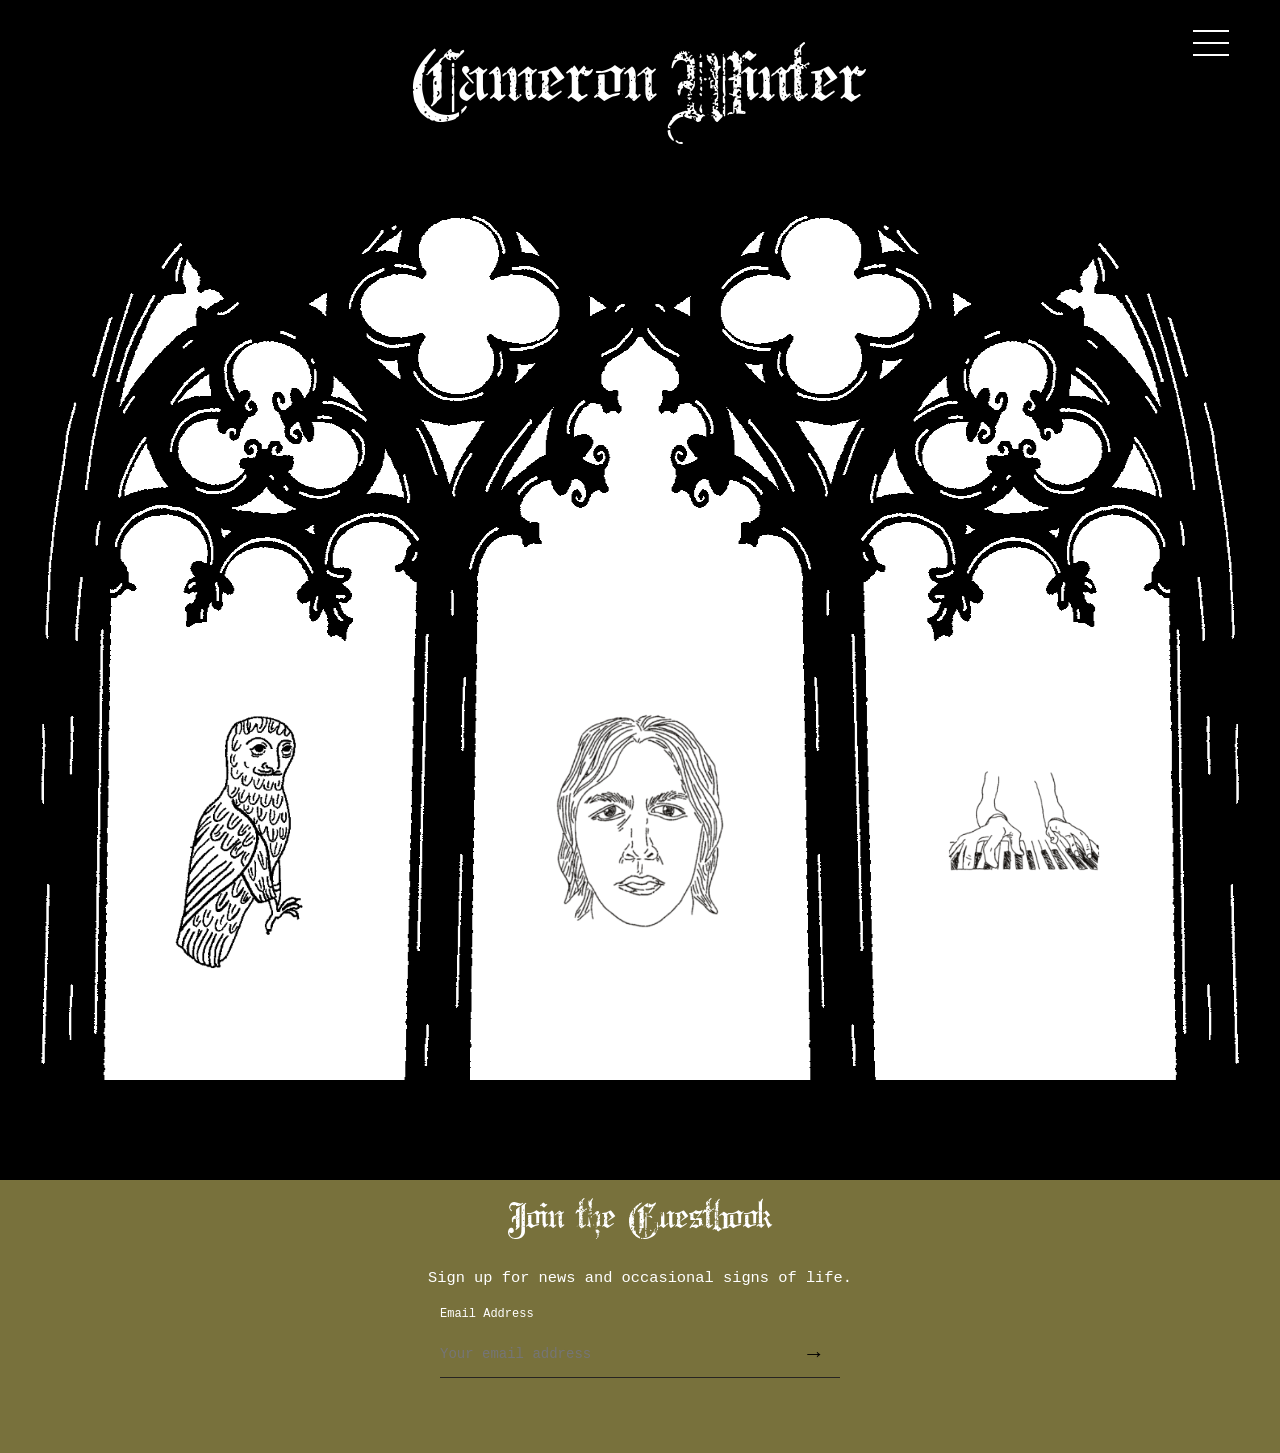
<file: index.html>
<!DOCTYPE html>
<html lang="en">

<head>
    <meta charset="UTF-8">
    <meta name="viewport" content="width=device-width, initial-scale=1.0">
    <title>Cameron Winter</title>
    <link rel="stylesheet" href="style.css">
      <link rel="stylesheet" href="menu.css">
</head>

<body>


<!-- UNIVERSAL NAVIGATION -->

<!-- Hidden checkbox controlling menu -->
<input type="checkbox"
       id="menu-toggle"
       class="menu-toggle"
       aria-label="Toggle navigation menu">


<!-- Hamburger icon -->
<label for="menu-toggle" class="hamburger">
    <span></span>
    <span></span>
    <span></span>
</label>


<!-- Dark overlay (click to close) -->
<label for="menu-toggle"
       class="menu-overlay"
       aria-label="Close navigation menu">
</label>


<!-- Slide-out navigation -->
<nav class="side-menu" aria-label="Main navigation">

    <!-- X to close menu -->
    <label for="menu-toggle"
           class="menu-close"
           aria-label="Close navigation menu">
        &times;
    </label>


    <!-- Menu links -->
    <div class="menu-links">

        <a href="dreams.html">dreams</a>

        <a href="https://cameronwinter.lnk.to/LiveatCarnegieHall"
           target="_blank"
           rel="noopener noreferrer">
            listen
        </a>

        <a href="in_the_world.html">in the world</a>

        <a href="theories.html">theories</a>

        <a href="portraits.html">portraits</a>

        <a href="index.html#signup">guestbook</a>

        <a href="store.html">store</a>

    </div>

</nav>


  <!-- Opening Gate Animation -->
    <div class="intro">
        <img src="assets/Gate_Animation.gif" alt="Opening gate animation">
    </div>

<!-- homepage -->
<main class="homepage">

    <!-- header -->
    <header class="home-header">

        <!-- CAMERON WINTER TITLE -->
        <h1 class="home-title">
            <span class="title-cameron">Cameron</span>
            <span class="title-winter">Winter</span>
        </h1>


    </header>

    <!-- DARK OVERLAY -->
<div class="menu-overlay"></div>


<!-- SLIDE-OUT NAVIGATION -->
<nav class="side-menu" id="side-menu" aria-label="Main navigation">

    <button class="menu-close"
            type="button"
            aria-label="Close menu">
        &times;
    </button>

    <div class="menu-links">

        <a href="dreams.html">Dreams</a>

        <a href="https://cameronwinter.lnk.to/LiveatCarnegieHall"
           target="_blank"
           rel="noopener noreferrer">Listen</a>

        <a href="in_the_world.html">In the World</a>

        <a href="theories.html">Theories</a>

        <a href="portraits.html">Portraits</a>

        <a href="index.html#signup">Guestbook</a>

        <a href="store.html">Store</a>

    </div>

</nav>


<!-- windows and illustrations -->
<section class="window-section">

    <div class="window-stage">

        <!-- gothic window PNG -->
        <img src="assets/WindowsUpdated.png"
             class="window-drawing"
             alt="Decorative gothic windows">

        <!-- clickable illustrations -->
        <div class="window-links">

            <!-- left window: owl -->
            <a href="dreams.html" class="window-link owl-link">
                <img src="assets/owl.png"
                     class="window-art"
                     alt="Owl illustration">

                <span class="hover-title">Dreams</span>
            </a>

            <!-- center window: portrait -->
            <a href="https://cameronwinter.lnk.to/LiveatCarnegieHall"
               target="_blank"
               rel="noopener noreferrer"
               class="window-link portrait-link">

                <img src="assets/portrait.png"
                     class="window-art"
                     alt="Cameron Winter portrait">

                <span class="hover-title">Listen</span>
            </a>

            <!-- right window: piano -->
            <a href="in_the_world.html"
               class="window-link piano-link">

                <img src="assets/piano.png"
                     class="window-art"
                     alt="Hands playing piano">

                <span class="hover-title">In the World</span>
            </a>

        </div>

    </div>

</section>


    <!-- scroll down for email -->
    <a href="#signup" class="scroll-text">
        Sign up below ↓
    </a>

</main>

  <!-- black stripe below windows -->
    <div 
    class="black-stripe">
    </div>


<!-- email sign up section -->
<footer id="signup" class="signup-section">

    <h2>Join the Guestbook</h2>

    <p>Sign up for news and occasional signs of life.</p>

    <!-- email form -- doesn't actually function-->
    <form class="email-form">

        <label for="email">Email Address</label>

        <div class="email-box">
            <input
                type="email"
                id="email"
                name="email"
                placeholder="Your email address"
                required>

            <button type="submit" aria-label="Submit email">
                →
            </button>
        </div>

    </form>

</footer>

</body>
</html>
</file>
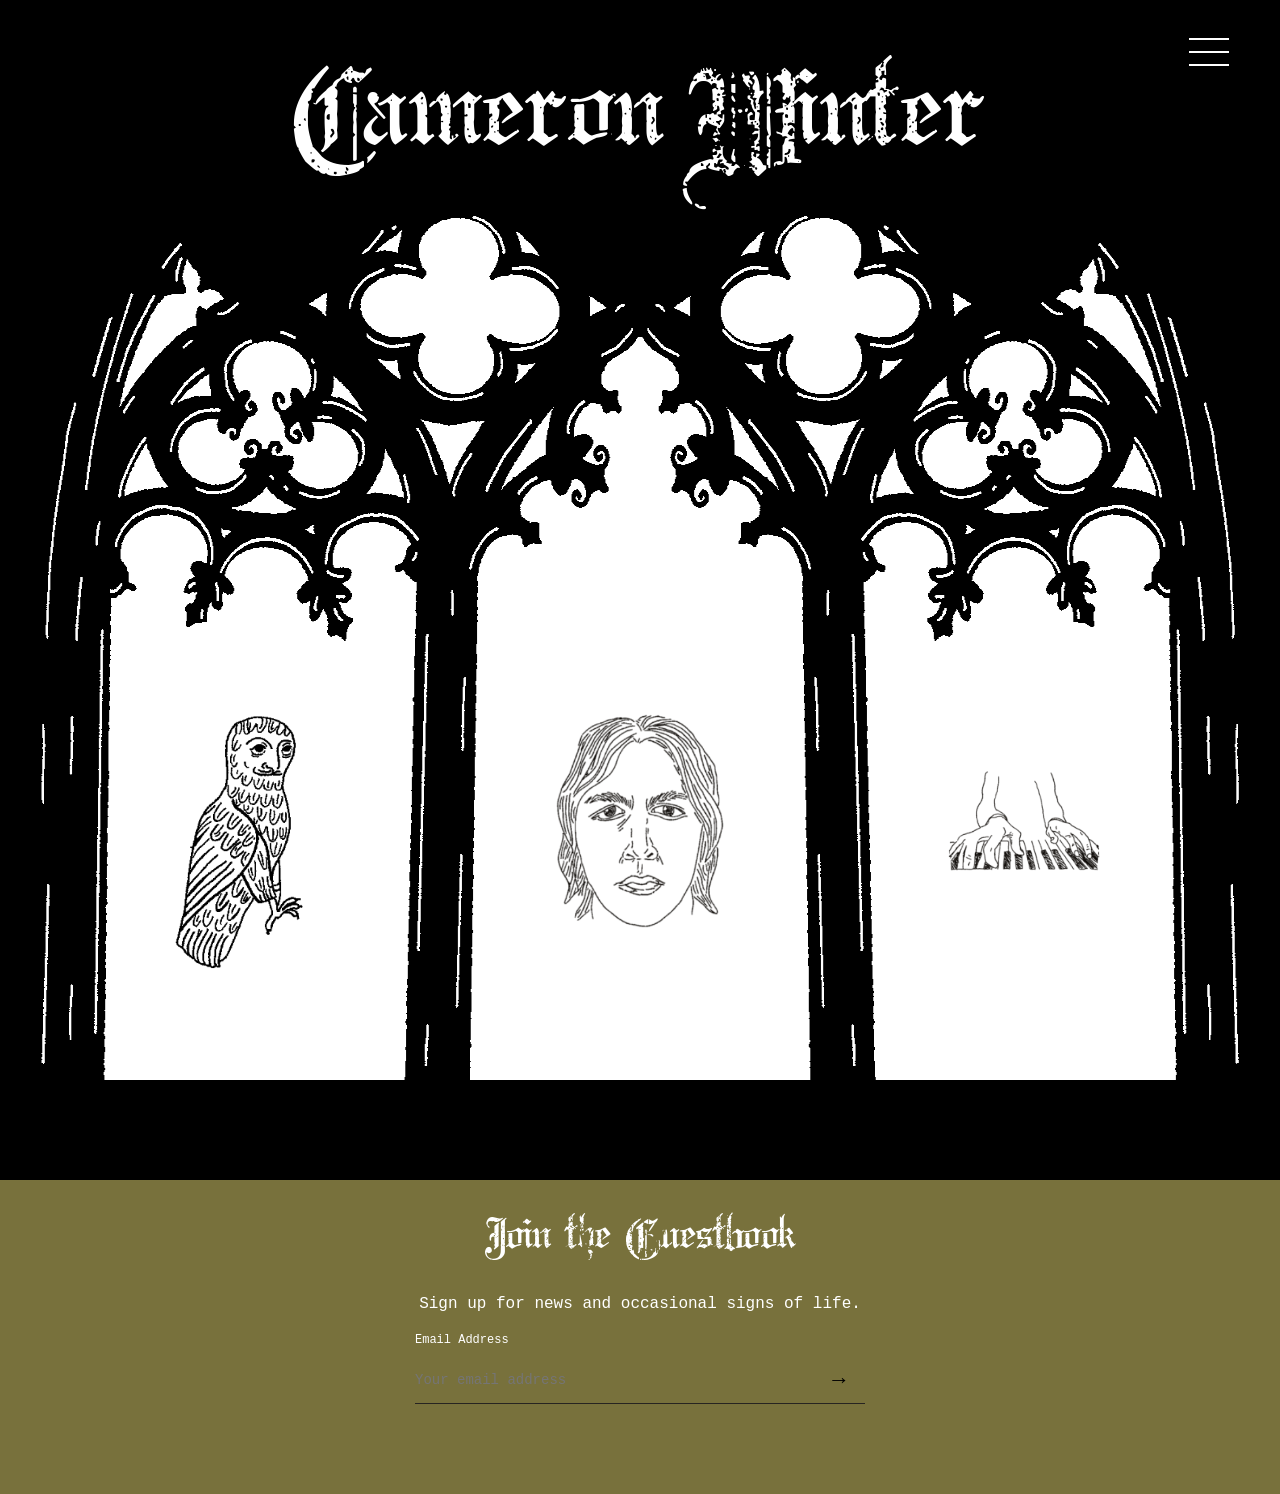
<file: cameron_winter_website/index.html>
<!DOCTYPE html>
<html lang="en">

<head>
    <meta charset="UTF-8">
    <meta name="viewport" content="width=device-width, initial-scale=1.0">
    <title>Cameron Winter</title>
    <link rel="stylesheet" href="style.css">
      <link rel="stylesheet" href="menu.css">
</head>

<body>


<!-- UNIVERSAL NAVIGATION -->

<!-- Hidden checkbox controlling menu -->
<input type="checkbox"
       id="menu-toggle"
       class="menu-toggle"
       aria-label="Toggle navigation menu">


<!-- Hamburger icon -->
<label for="menu-toggle" class="hamburger">
    <span></span>
    <span></span>
    <span></span>
</label>


<!-- Dark overlay (click to close) -->
<label for="menu-toggle"
       class="menu-overlay"
       aria-label="Close navigation menu">
</label>


<!-- Slide-out navigation -->
<nav class="side-menu" aria-label="Main navigation">

    <!-- X to close menu -->
    <label for="menu-toggle"
           class="menu-close"
           aria-label="Close navigation menu">
        &times;
    </label>


    <!-- Menu links -->
    <div class="menu-links">

        <a href="dreams.html">dreams</a>

        <a href="https://cameronwinter.lnk.to/LiveatCarnegieHall"
           target="_blank"
           rel="noopener noreferrer">
            listen
        </a>

        <a href="in_the_world.html">in the world</a>

        <a href="theories.html">theories</a>

        <a href="portraits.html">portraits</a>

        <a href="index.html#signup">guestbook</a>

        <a href="store.html">store</a>

    </div>

</nav>


  <!-- Opening Gate Animation -->
    <div class="intro">
        <img src="assets/Gate_Animation.gif" alt="Opening gate animation">
    </div>

<!-- homepage -->
<main class="homepage">

    <!-- header -->
    <header class="home-header">

        <!-- CAMERON WINTER TITLE -->
        <h1 class="home-title">
            <span class="title-cameron">Cameron</span>
            <span class="title-winter">Winter</span>
        </h1>


    </header>

    <!-- DARK OVERLAY -->
<div class="menu-overlay"></div>


<!-- SLIDE-OUT NAVIGATION -->
<nav class="side-menu" id="side-menu" aria-label="Main navigation">

    <button class="menu-close"
            type="button"
            aria-label="Close menu">
        &times;
    </button>

    <div class="menu-links">

        <a href="dreams.html">Dreams</a>

        <a href="https://cameronwinter.lnk.to/LiveatCarnegieHall"
           target="_blank"
           rel="noopener noreferrer">Listen</a>

        <a href="in_the_world.html">In the World</a>

        <a href="theories.html">Theories</a>

        <a href="portraits.html">Portraits</a>

        <a href="index.html#signup">Guestbook</a>

        <a href="store.html">Store</a>

    </div>

</nav>


<!-- windows and illustrations -->
<section class="window-section">

    <div class="window-stage">

        <!-- gothic window PNG -->
        <img src="assets/WindowsUpdated.png"
             class="window-drawing"
             alt="Decorative gothic windows">

        <!-- clickable illustrations -->
        <div class="window-links">

            <!-- left window: owl -->
            <a href="dreams.html" class="window-link owl-link">
                <img src="assets/owl.png"
                     class="window-art"
                     alt="Owl illustration">

                <span class="hover-title">Dreams</span>
            </a>

            <!-- center window: portrait -->
            <a href="https://cameronwinter.lnk.to/LiveatCarnegieHall"
               target="_blank"
               rel="noopener noreferrer"
               class="window-link portrait-link">

                <img src="assets/portrait.png"
                     class="window-art"
                     alt="Cameron Winter portrait">

                <span class="hover-title">Listen</span>
            </a>

            <!-- right window: piano -->
            <a href="in_the_world.html"
               class="window-link piano-link">

                <img src="assets/piano.png"
                     class="window-art"
                     alt="Hands playing piano">

                <span class="hover-title">In the World</span>
            </a>

        </div>

    </div>

</section>


    <!-- scroll down for email -->
    <a href="#signup" class="scroll-text">
        Sign up below ↓
    </a>

</main>

  <!-- black stripe below windows -->
    <div 
    class="black-stripe">
    </div>

    <!-- email sign up section -->
    <footer id="signup" class="signup-section">

<!-- email sign up section -->
<footer id="signup" class="signup-section">

    <h2>Join the Guestbook</h2>

    <p>Sign up for news and occasional signs of life.</p>

    <!-- email form -- doesn't actually function-->
    <form class="email-form">

        <label for="email">Email Address</label>

        <div class="email-box">
            <input
                type="email"
                id="email"
                name="email"
                placeholder="Your email address"
                required>

            <button type="submit" aria-label="Submit email">
                →
            </button>
        </div>

    </form>

</footer>

</body>
</html>
</file>
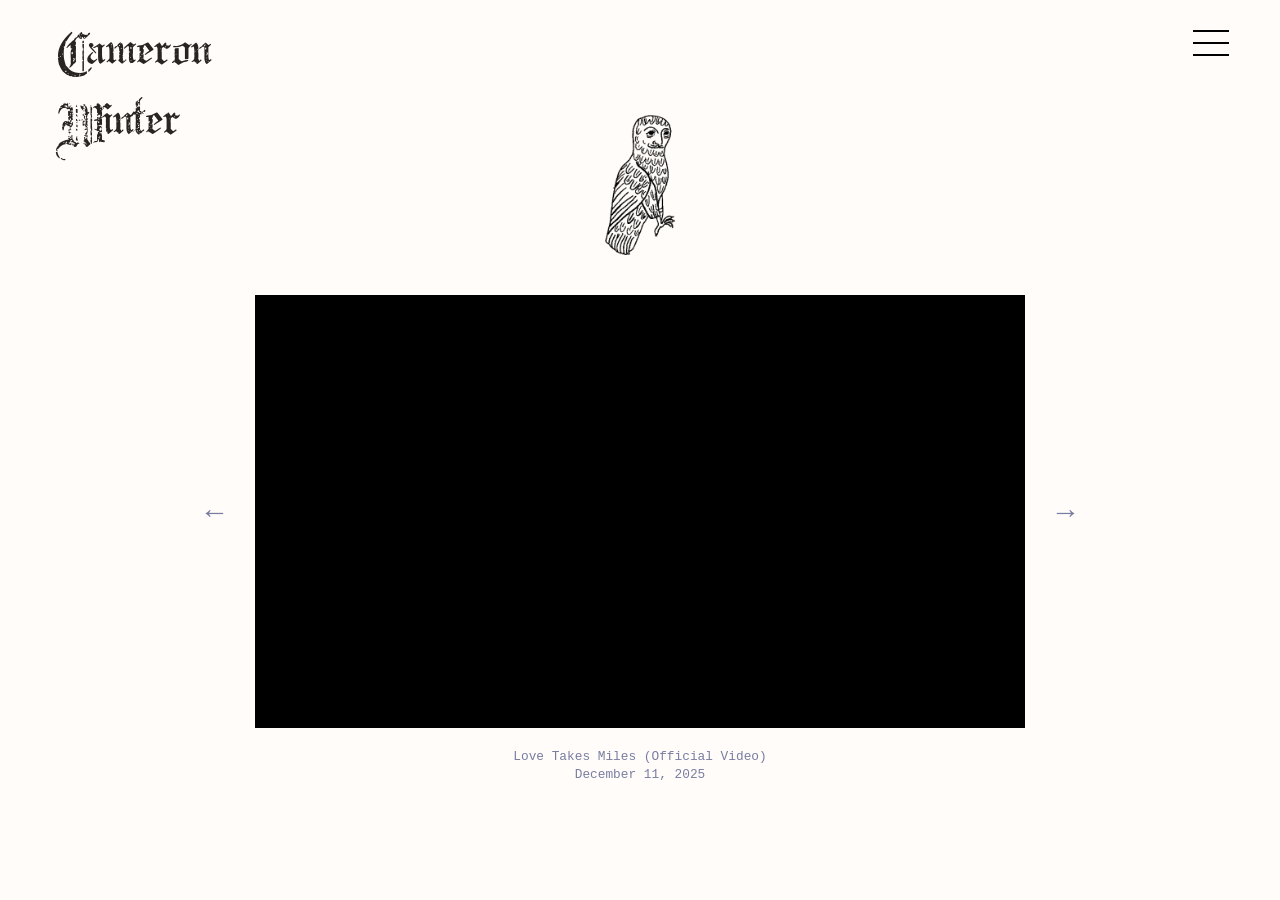
<file: dreams.html>
<!DOCTYPE html>
<html lang="en">

<head>
    <meta charset="UTF-8">
    <meta name="viewport"
          content="width=device-width, initial-scale=1.0">

    <title>Dreams | Cameron Winter</title>

    <link rel="stylesheet" href="dreams.css">
    <link rel="stylesheet" href="menu.css">

    <script src="dreams.js" defer></script>
</head>

<body>

    <!-- UNIVERSAL NAVIGATION -->

    <input type="checkbox"
           id="menu-toggle"
           class="menu-toggle"
           aria-label="Toggle navigation menu">

    <label for="menu-toggle" class="hamburger">
        <span></span>
        <span></span>
        <span></span>
    </label>

    <label for="menu-toggle"
           class="menu-overlay"
           aria-label="Close navigation menu">
    </label>

    <nav class="side-menu" aria-label="Main navigation">

        <label for="menu-toggle"
               class="menu-close"
               aria-label="Close navigation menu">
            &times;
        </label>

        <div class="menu-links">
            <a href="dreams.html">dreams</a>

            <a href="https://cameronwinter.lnk.to/LiveatCarnegieHall"
               target="_blank"
               rel="noopener noreferrer">listen</a>

            <a href="in_the_world.html">in the world</a>

            <a href="theories.html">theories</a>

            <a href="portraits.html">portraits</a>

            <a href="index.html#signup">guestbook</a>

            <a href="store.html">store</a>
        </div>

    </nav>


    <!-- HEADER -->

    <header class="dreams-header">

        <a href="index.html" class="logo">
            <span>Cameron</span>
            <span>Winter</span>
        </a>

    </header>


    <!-- MAIN CONTENT -->

    <main class="dreams-page">

        <!-- OWL ILLUSTRATION -->

        <div class="dreams-owl">
            <img src="assets/owl.png"
                 alt="Owl illustration">
        </div>


        <!-- VIDEO CAROUSEL -->

        <section class="dreams-carousel"
                 aria-label="Cameron Winter music videos">

            <div class="carousel-layout">

                <!-- PREVIOUS VIDEO -->
                <button class="carousel-arrow previous"
                        type="button"
                        aria-label="Previous video">
                    &#8592;
                </button>


               <!-- YOUTUBE VIDEO -->


<div class="video-container">

    <iframe
        id="dreams-video"
        src="https://www.youtube.com/embed/U4UFAejSQFA?si=jux9-E1seYevLEjH"
        title="Cameron Winter music video"
        referrerpolicy="strict-origin-when-cross-origin"
        allow="accelerometer; autoplay; clipboard-write; encrypted-media; gyroscope; picture-in-picture; web-share"
        allowfullscreen>
    </iframe>

</div>



                <!-- NEXT VIDEO -->
                <button class="carousel-arrow next"
                        type="button"
                        aria-label="Next video">
                    &#8594;
                </button>

            </div>


            <!-- VIDEO CAPTION -->

            <div class="video-caption" aria-live="polite">

                <p id="video-title">
                    Love Takes Miles (Official Video)
                </p>

                <p id="video-date">
                    December 11, 2025
                </p>

            </div>

        </section>


    </main>

</body>
</html>
</file>
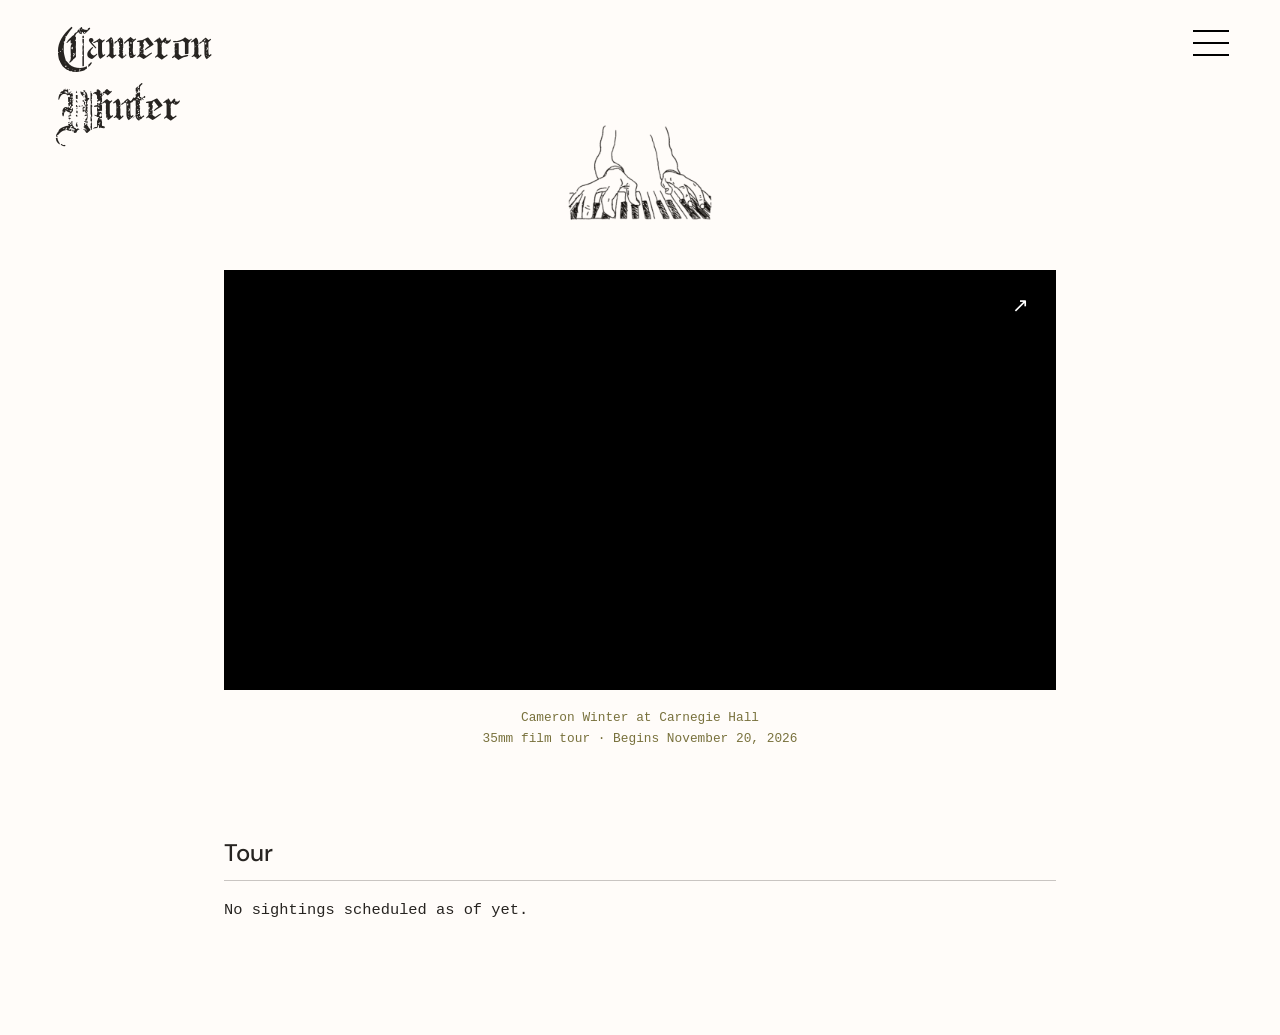
<file: in_the_world.html>
<!DOCTYPE html>
<html lang="en">

<head>
    <meta charset="UTF-8">
    <meta name="viewport" content="width=device-width, initial-scale=1.0">

    <title>In the World | Cameron Winter</title>

    <link rel="stylesheet" href="in_the_world.css">
      <link rel="stylesheet" href="menu.css">
</head>

<body>


<!-- UNIVERSAL NAVIGATION -->

<!-- Hidden checkbox controlling menu -->
<input type="checkbox"
       id="menu-toggle"
       class="menu-toggle"
       aria-label="Toggle navigation menu">


<!-- Hamburger icon -->
<label for="menu-toggle" class="hamburger">
    <span></span>
    <span></span>
    <span></span>
</label>


<!-- Dark overlay (click to close) -->
<label for="menu-toggle"
       class="menu-overlay"
       aria-label="Close navigation menu">
</label>


<!-- Slide-out navigation -->
<nav class="side-menu" aria-label="Main navigation">

    <!-- X to close menu -->
    <label for="menu-toggle"
           class="menu-close"
           aria-label="Close navigation menu">
        &times;
    </label>


    <!-- Menu links -->
    <div class="menu-links">

        <a href="dreams.html">dreams</a>

        <a href="https://cameronwinter.lnk.to/LiveatCarnegieHall"
           target="_blank"
           rel="noopener noreferrer">
            listen
        </a>

        <a href="in_the_world.html">in the world</a>

        <a href="theories.html">theories</a>

        <a href="portraits.html">portraits</a>

        <a href="index.html#signup">guestbook</a>

        <a href="store.html">store</a>

    </div>

</nav>


    <!-- HEADER -->
    <header class="world-header">

        <!-- Cameron Winter wordmark -->
        <a href="index.html" class="logo">
            <span>Cameron</span>
            <span>Winter</span>
        </a>

    </header>


    <!-- MAIN PAGE -->
    <main class="world-page">

        <!-- Piano hands illustration -->
        <div class="pianoHands">
            <img src="assets/piano.png"
                 alt="Hands playing piano">
        </div>


        <!-- FILM WEBSITE SECTION -->
        <section class="film-section">
<!-- embedded website part -->
           <div class="film-embed">

    <iframe
        src="https://cameronwinter.film/"
        title="Cameron Winter at Carnegie Hall"
        loading="lazy">
    </iframe>

    <a href="https://cameronwinter.film/"
       target="_blank"
       rel="noopener noreferrer"
       class="film-open-link"
       aria-label="Open full film website">
        ↗
    </a>

</div>

            <!-- Link to full external website -->
            <a href="https://cameronwinter.film/"
               target="_blank"
               rel="noopener noreferrer"
               class="film-caption">

                <span>Cameron Winter at Carnegie Hall</span>

                <span>35mm film tour · Begins November 20, 2026 </span>

            </a>

        </section>


        <!-- TOUR SECTION -->
        <section class="tour-section">

            <h2>Tour</h2>

            <div class="tour-divider"></div>

            <p>No sightings scheduled as of yet.</p>

        </section>

    </main>

</body>
</html>
</file>
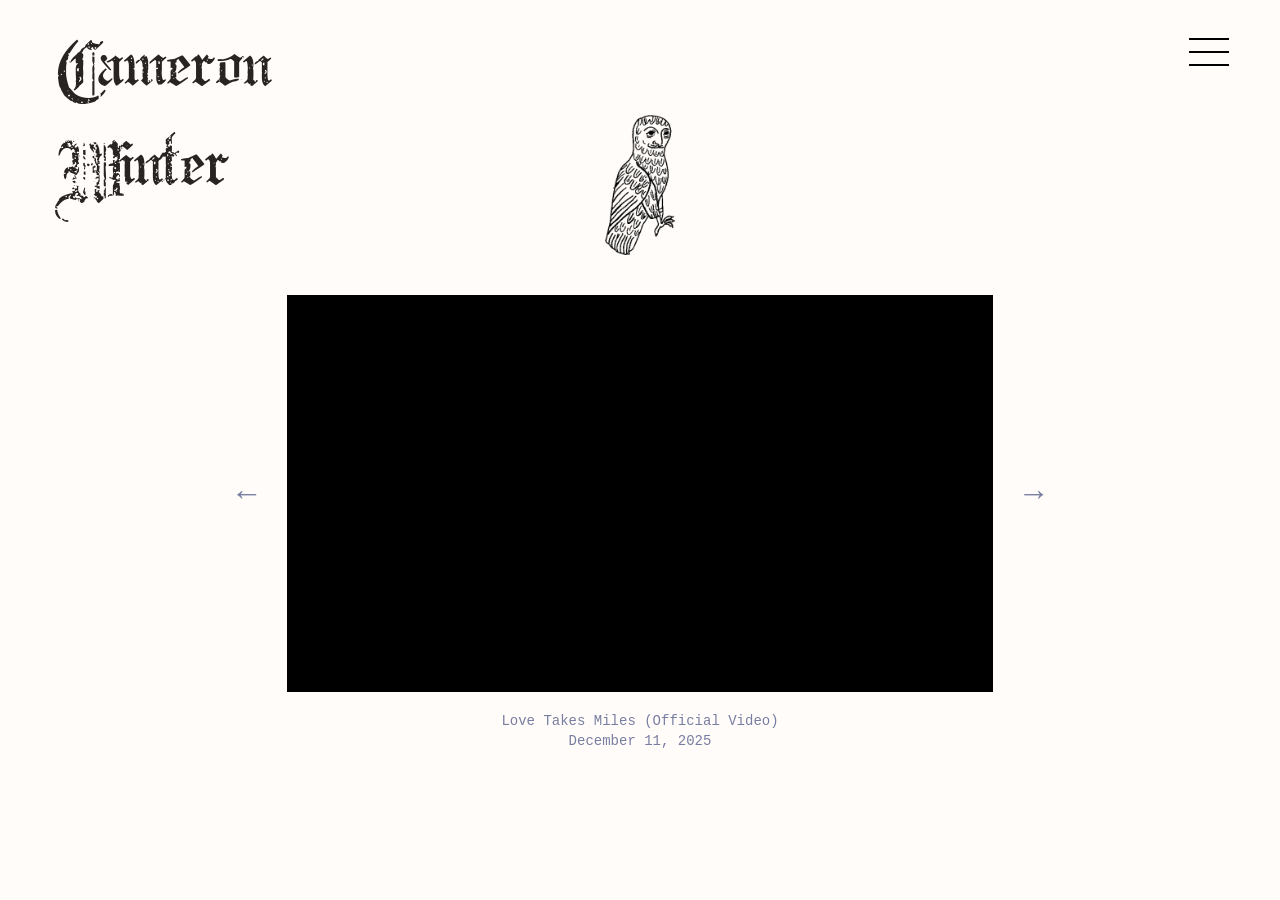
<file: cameron_winter_website/dreams.html>
<!DOCTYPE html>
<html lang="en">

<head>
    <meta charset="UTF-8">
    <meta name="viewport"
          content="width=device-width, initial-scale=1.0">

    <title>Dreams | Cameron Winter</title>

    <link rel="stylesheet" href="dreams.css">
    <link rel="stylesheet" href="menu.css">

    <script src="dreams.js" defer></script>
</head>

<body>

    <!-- UNIVERSAL NAVIGATION -->

    <input type="checkbox"
           id="menu-toggle"
           class="menu-toggle"
           aria-label="Toggle navigation menu">

    <label for="menu-toggle" class="hamburger">
        <span></span>
        <span></span>
        <span></span>
    </label>

    <label for="menu-toggle"
           class="menu-overlay"
           aria-label="Close navigation menu">
    </label>

    <nav class="side-menu" aria-label="Main navigation">

        <label for="menu-toggle"
               class="menu-close"
               aria-label="Close navigation menu">
            &times;
        </label>

        <div class="menu-links">
            <a href="dreams.html">Dreams</a>

            <a href="https://cameronwinter.lnk.to/LiveatCarnegieHall"
               target="_blank"
               rel="noopener noreferrer">Listen</a>

            <a href="in-the-world.html">In the World</a>

            <a href="theories.html">Theories</a>

            <a href="portraits.html">Portraits</a>

            <a href="index.html#signup">Guestbook</a>

            <a href="store.html">Store</a>
        </div>

    </nav>


    <!-- HEADER -->

    <header class="dreams-header">

        <a href="index.html" class="logo">
            <span>Cameron</span>
            <span>Winter</span>
        </a>

    </header>


    <!-- MAIN CONTENT -->

    <main class="dreams-page">

        <!-- OWL ILLUSTRATION -->

        <div class="dreams-owl">
            <img src="assets/owl.png"
                 alt="Owl illustration">
        </div>


        <!-- VIDEO CAROUSEL -->

        <section class="dreams-carousel"
                 aria-label="Cameron Winter music videos">

            <div class="carousel-layout">

                <!-- PREVIOUS VIDEO -->
                <button class="carousel-arrow previous"
                        type="button"
                        aria-label="Previous video">
                    &#8592;
                </button>


               <!-- YOUTUBE VIDEO -->


<div class="video-container">

    <iframe
        id="dreams-video"
        src="https://www.youtube.com/embed/U4UFAejSQFA?si=jux9-E1seYevLEjH"
        title="Cameron Winter music video"
        referrerpolicy="strict-origin-when-cross-origin"
        allow="accelerometer; autoplay; clipboard-write; encrypted-media; gyroscope; picture-in-picture; web-share"
        allowfullscreen>
    </iframe>

</div>



                <!-- NEXT VIDEO -->
                <button class="carousel-arrow next"
                        type="button"
                        aria-label="Next video">
                    &#8594;
                </button>

            </div>


            <!-- VIDEO CAPTION -->

            <div class="video-caption" aria-live="polite">

                <p id="video-title">
                    Love Takes Miles (Official Video)
                </p>

                <p id="video-date">
                    December 11, 2025
                </p>

            </div>

        </section>


    </main>

</body>
</html>
</file>
<file: style.css>
/* Constant Page Settings */

* {
    box-sizing: border-box;
}

body {
    margin: 0;
    background-color: #FFFCF9;
}
 /* Homepage Fonts and Colors*/

 @import url('https://fonts.googleapis.com/css2?family=DM+Sans:wght@400;500;600&display=swap');

@font-face {
    font-family: 'Old England Gothic';
    src: url('assets/Old\ England\ Gothic.otf')
         format('TrueType');
         font-weight: normal;
         font-style: normal; 
}

@font-face{
    font-family:'Stamping Nico';
    src: url('assets/Stamping\ Nico.ttf')
    format('TrueType');
    font-weight: normal
}


:root {
    --cream: #FFFCF9;
    --black: #000000;
    --blue: #787EA2;
}

html {
    scroll-behavior: smooth;
}

/* Opening Gate Animation */

.intro {
    position: fixed;
    top: 0;
    left: 0;

    width: 100%;
    height: 100vh;

    background-color: white;
    z-index: 100;

    animation: hideIntro 0s 1.8s forwards;
}

/* Gate GIF*/

.intro img {
    width: 100%;
    height: 100%;
    object-fit: cover;

    animation: hideGate 0s 1.5s forwards;
}

/* to hide the gate after 3 seconds */

@keyframes hideGate {
    to {
        visibility: hidden;
    }
}

/* to hide the white intro screen after 0.3 seconds */

@keyframes hideIntro {
    to {
        visibility: hidden;
    }
}


/* homepage */

.homepage {
    position: relative;

    width: 100%;
    min-height: 120vh;

    background-color: #000000;

    overflow: hidden;
}



/* header */

.home-header {
    position: absolute;

    top: 0;
    left: 0;

    width: 100%;
    height: 180px;

    display: flex;
    justify-content: center;
    align-items: flex-start;

    z-index: 5;
}


/* cameron winter title */

.home-title {
    display: flex;
    justify-content: center;
    align-items: center;

    gap: 25px;

    margin: 45px 0 0;

    font-family: 'Old England Gothic', serif;
    font-size: clamp(60px, 8vw, 155px);
    font-weight: normal;

    color: white;

    position: relative;
    z-index: 4;
}

/* .title-cameron {
    display: inline-block;
    transform: rotate(-5deg) translateY(8px);
} */

/* .title-winter {
    display: inline-block;
    transform: rotate(10deg) translateY(8px);
} */

:root {
    --menu-icon-color: white;
}


/* window section */

.window-section {
    position: absolute;

    top: 0;
    left: 0;

    width: 100%;
    height: 100%;

    margin: 0;
    padding: 0;
}


/* background window panels */

.window-backgrounds {
    position: absolute;
    inset: 0;

    display: flex;
    justify-content: space-around;
    align-items: flex-end;

    padding: 0 10% 5%;
}

.window-panel {
    width: 29%;
    height: 67%;


    border-radius: 48% 48% 7% 7% / 22% 22% 5% 5%;
}

/* window png */

.window-drawing {
    /* position: absolute;

    top: 0;
    left: 0;

    width: 100%;
    height: 100%;

    object-fit: fill;

    pointer-events: none;

    z-index: 1; */
    position: absolute;

    top: 0;
    left: 50%;

    width: 110%;
    height: 100%;

    transform: translateX(-50%);

    object-fit: fill;

    pointer-events: none;

    z-index: 1;
}



/* WINDOW SECTION */

.window-section {
    position: absolute;

    top: 0;
    left: 0;

    width: 100%;
    height: 100%;

    margin: 0;
    padding: 0;
}


/* SHARED WINDOW STAGE */

.window-stage {
    position: absolute;

    top: 0;
    left: 50%;

    width: 110%;
    height: 100%;

    transform: translateX(-50%);
}


/* ILLUSTRATION CONTAINER */

.window-links {
    position: absolute;

    inset: 0;

    z-index: 3;

    pointer-events: none;
}


/* INDIVIDUAL ILLUSTRATION LINKS */

.window-link {
    position: absolute;

    top: 76%;

    width: 19%;
    height: 35%;

    transform: translate(-50%, -50%);

    display: block;

    text-decoration: none;
    color: black;

    pointer-events: auto;
}


/* POSITION LINKS IN EACH WINDOW */

/* left window */
.owl-link {
    left: 21.5%;
     width: 13%;
    height: 25%;
    top: 78%;
}

/* center window */
.portrait-link {
    left: 50%;
    width: 13%;
    height: 30%;
}

/* right window */
.piano-link {
    left: 77.3%;
    width: 13%;
    height: 37%;
}


/* SHARED ILLUSTRATION STYLING */

.window-art {
    display: block;

    width: 100%;
    height: 100%;

    object-fit: contain;

    transition: opacity 0.3s ease;
}


/* HOVER TEXT */

.hover-title {
    position: absolute;

    top: 50%;
    left: 50%;

    transform: translate(-50%, -50%);

    font-family: "Courier New", monospace;
    font-size: clamp(12px, 1.4vw, 22px);
    font-weight: 700;

    white-space: nowrap;

    color: black;

    opacity: 0;

    pointer-events: none;

    transition: opacity 0.3s ease;
}


/* HOVER EFFECTS */

.window-link:has(.window-art:hover) .window-art {
    opacity: 0.65;
}

.window-link:has(.window-art:hover) .hover-title {
    opacity: 1;
}

/* email sign up words */

.scroll-text {
    position: absolute;

    bottom: 30px;
    left: 50%;

    transform: translateX(-50%);

    font-family: "courier new", monospace;
    font-size: 12px;
    font-weight: 500;

    text-transform: uppercase;
    letter-spacing: 2px;

    color: white;
    text-decoration: none;

    z-index: 5;
}

/* BLACK STRIPE BELOW WINDOWS */

.black-stripe {
    width: 100%;
    height: 100px;

    background-color: black;
}

/* email sign up section */

.signup-section {
    width: 100%;
    min-height: 150px;

    padding: 15px 15px;

    /* background-color: #A09DBA; */
    background-color: #78713C;
    color: #FFFFFF;

    text-align: center;
}

.signup-section h2 {
    margin: 0 0 15px;

    font-family: "Old England Gothic", serif;
    font-size: 60px;
    font-weight: normal;
}

.signup-section p {
    font-family: "courier new", monospace;
    font-size: 16px;
    margin-bottom: 20px;
}


/* email form -- not working yet*/

.email-form {
    width: min(450px, 90%);
    margin: 0 auto 60px;

    text-align: left;
}

.email-form label {
    display: block;
    margin-bottom: 10px;

    font-family: 'courier new', monospace;
    font-size: 12px;
}

.email-box {
    display: flex;
    border-bottom: 1px solid #272421;
}

.email-box input {
    flex: 1;
    min-width: 0;

    padding: 12px 0;

    border: none;
    outline: none;
    background: transparent;

    font-family: 'courier new', monospace;
    font-size: 14px;
}

.email-box button {
    padding: 10px 15px;

    border: none;
    background: transparent;

    font-size: 22px;
    cursor: pointer;
}


/* =====================================
   RESPONSIVE HOMEPAGE
   ===================================== */


/* NARROWER DESKTOP AND LAPTOP */

@media (max-width: 1400px) {

    .home-title {
        gap: 15px;
        margin-top: 35px;
    }

    .window-stage {
        width: 110%;
    }

    .hover-title {
        font-size: clamp(12px, 1.4vw, 20px);
    }

    .signup-section h2 {
        font-size: clamp(35px, 4vw, 55px);
    }

    .signup-section p {
        font-size: clamp(12px, 1.2vw, 16px);
    }

    .email-form {
        width: min(400px, 85%);
    }
}


/* SMALL LAPTOP AND TABLET
   WINDOWS DISAPPEAR */

@media (max-width: 1050px) {

    :root {
        --menu-icon-color: black;
    }

    .homepage {
        min-height: auto;
        height: auto;

        background-color: #FFFCF9;

        overflow: visible;
    }

    /* Hide gothic window PNG */

    .window-drawing {
        display: none;
    }

    /* Title becomes black */

    .home-header {
        position: relative;

        height: auto;
        min-height: 150px;

        padding-top: 35px;
    }

    .home-title {
        margin: 0;

        font-size: clamp(48px, 7vw, 75px);

        color: black;

        gap: 15px;
    }

    /* Windows no longer control layout */

    .window-section {
        position: relative;

        width: 100%;
        height: auto;
    }

    .window-stage {
        position: relative;

        top: auto;
        left: auto;

        width: 100%;
        height: auto;

        transform: none;
    }

    /* Stack illustrations */

    .window-links {
        position: relative;

        display: flex;
        flex-direction: column;
        align-items: center;

        gap: 65px;

        padding: 35px 0 70px;

        pointer-events: auto;
    }

    /* Remove desktop absolute positioning */

    .window-link {
        position: relative;

        top: auto;
        left: auto;

        width: 220px;
        height: 180px;

        transform: none;

        display: block;
    }

    /* Individual illustration proportions */

    .owl-link {
        width: 160px;
        height: 160px;
    }

    .portrait-link {
        width: 190px;
        height: 190px;
    }

    .piano-link {
        width: 220px;
        height: 160px;
    }

    .window-art {
        width: 100%;
        height: 100%;

        object-fit: contain;
    }

    /* Hover text scales */

    .hover-title {
        font-size: clamp(13px, 2vw, 18px);
    }

    /* Signup prompt */

    .scroll-text {
        position: relative;

        bottom: auto;
        left: auto;

        display: block;

        width: fit-content;

        margin: 0 auto 45px;

        transform: none;

        color: black;
        font-size: 11px;
    }

    /* Remove unnecessary black space */

    .black-stripe {
        display: none;
    }

    /* Guestbook */

    .signup-section {
        padding: 35px 20px 20px;
    }

    .signup-section h2 {
        font-size: clamp(35px, 5vw, 50px);
    }

    .signup-section p {
        font-size: 14px;
    }

    .email-form {
        width: min(400px, 90%);
        margin-bottom: 35px;
    }
}


/* MOBILE */

@media (max-width: 650px) {

    .home-header {
        min-height: 120px;

        padding-top: 40px;
    }

    .home-title {
        flex-direction: column;

        gap: 0;

        font-size: clamp(42px, 11vw, 65px);
        line-height: 0.9;
    }

    .window-links {
        gap: 55px;

        padding-top: 50px;
        padding-bottom: 65px;
    }

    /* Smaller illustrations */

    .owl-link {
        width: 125px;
        height: 145px;
    }

    .portrait-link {
        width: 145px;
        height: 160px;
    }

    .piano-link {
        width: 175px;
        height: 125px;
    }

    /* Smaller hover titles */

    .hover-title {
        font-size: 13px;
    }

    /* Email section */

    .signup-section {
        padding: 30px 20px 15px;
    }

    .signup-section h2 {
        font-size: clamp(30px, 9vw, 43px);

        margin-bottom: 12px;
    }

    .signup-section p {
        font-size: 12px;
        line-height: 1.5;

        margin-bottom: 25px;
    }

    .email-form {
        width: 90%;

        margin-bottom: 25px;
    }

    .email-form label {
        font-size: 11px;
    }

    .email-box input {
        font-size: 12px;

        padding: 10px 0;
    }

    .email-box button {
        font-size: 18px;
    }

    .scroll-text {
        font-size: 10px;

        margin-bottom: 35px;
    }
}


/* MOBILE ILLUSTRATION LABELS */

@media (max-width: 650px) {

    .window-link {
        display: flex;
        flex-direction: column;
        align-items: center;

        height: auto;
    }

    .owl-link {
        width: 125px;
    }

    .portrait-link {
        width: 145px;
    }

    .piano-link {
        width: 175px;
    }

    .owl-link .window-art {
        height: 145px;
    }

    .portrait-link .window-art {
        height: 160px;
    }

    .piano-link .window-art {
        height: 125px;
    }

    .hover-title {
        position: static;

        transform: none;

        display: block;

        margin-top: 8px;

        opacity: 1;

        font-size: 12px;
        text-align: center;
    }

    .window-link:has(.window-art:hover) .window-art {
        opacity: 1;
    }
}
</file>
<file: menu.css>
/* UNIVERSAL MENU */

/* FONT */

@font-face {
    font-family: 'Old England Gothic';
    src: url('assets/Old%20England%20Gothic.otf')
         format('opentype');
    font-weight: normal;
    font-style: normal;
}


/* HIDDEN CHECKBOX */

.menu-toggle {
    position: absolute;
    width: 1px;
    height: 1px;
    padding: 0;
    margin: -1px;
    overflow: hidden;
    clip-path: inset(50%);
    white-space: nowrap;
}


/* HAMBURGER ICON */

.hamburger {
    position: fixed;

    top: 38px;
    right: 4%;

    width: 40px;
    height: 28px;

    display: flex;
    flex-direction: column;
    justify-content: space-between;

    padding: 0;
    border: none;
    background: transparent;

    cursor: pointer;

    z-index: 20;
}

.hamburger span {
    display: block;
    width: 100%;
    height: 2px;

    background-color: var(--menu-icon-color, black);

    transition: background-color 0.3s ease;
}


/* DARK PAGE OVERLAY */

.menu-overlay {
    position: fixed;
    inset: 0;

    background-color: rgba(0, 0, 0, 0.65);

    opacity: 0;
    visibility: hidden;

    transition: opacity 0.3s ease,
                visibility 0.3s ease;

    z-index: 10;

    cursor: pointer;
}


/* SLIDE-OUT SIDEBAR */

.side-menu {
    position: fixed;

    top: 0;
    right: 0;

    width: 350px;
    max-width: 85%;
    height: 100vh;
    height: 100dvh;

    padding: 100px 45px 40px;

    background-color: #000000;

    transform: translateX(100%);
    visibility: hidden;

    transition: transform 0.4s ease,
                visibility 0.4s ease;

    z-index: 15;

    overflow-y: auto;
}


/* NAVIGATION LINKS */

.menu-links {
    display: flex;
    flex-direction: column;

    gap: 28px;
}

.menu-links a {
    font-family: 'Old England Gothic', serif;
    font-size: 50px;
    font-weight: normal;

    color: white;
    text-decoration: none;

    transition: opacity 0.2s ease;
}

.menu-links a:hover {
    opacity: 0.55;
}


/* CLOSE BUTTON */

.menu-close {
    position: absolute;

    top: 25px;
    right: 35px;

    font-family: Arial, sans-serif;
    font-size: 38px;
    font-weight: 300;

    color: white;

    cursor: pointer;
}


/* OPEN THE MENU WHEN CHECKED */

.menu-toggle:checked ~ .menu-overlay {
    opacity: 1;
    visibility: visible;
}

.menu-toggle:checked ~ .side-menu {
    transform: translateX(0);
    visibility: visible;
}


/* HIDE HAMBURGER WHEN MENU IS OPEN */

.menu-toggle:checked ~ .hamburger {
    visibility: hidden;
}


/* KEYBOARD FOCUS */

.menu-toggle:focus-visible ~ .hamburger {
    outline: 2px solid currentColor;
    outline-offset: 6px;
}


/* MOBILE */

@media (max-width: 768px) {

    .hamburger {
        top: 30px;
        right: 5%;
    }

    .side-menu {
        width: 85%;
        padding: 85px 30px 40px;
    }

    .menu-links {
        gap: 25px;
    }

    .menu-links a {
        font-size: 30px;
    }
}


/* =====================================
   RESPONSIVE UNIVERSAL MENU
   ===================================== */


/* SMALLER LAPTOPS */

@media (max-width: 1400px) {

    .hamburger {
        top: 30px;
        right: 4%;

        width: 36px;
        height: 26px;
    }

    .side-menu {
        width: 320px;
        padding: 90px 35px 35px;
    }

    .menu-links {
        gap: 25px;
    }

    .menu-links a {
        font-size: 38px;
    }
}


/* TABLET AND NARROW LAPTOP */

@media (max-width: 1050px) {

    .hamburger {
        top: 28px;
        right: 5%;

        width: 32px;
        height: 24px;
    }

    .side-menu {
        width: 300px;
        max-width: 85%;

        padding: 85px 30px 35px;
    }

    .menu-links {
        gap: 23px;
    }

    .menu-links a {
        font-size: 32px;
    }

    .menu-close {
        top: 22px;
        right: 25px;

        font-size: 35px;
    }
}


/* MOBILE */

@media (max-width: 650px) {

    .hamburger {
        top: 25px;
        right: 6%;

        width: 30px;
        height: 22px;
    }

    .side-menu {
        width: 85%;
        max-width: 350px;

        padding: 85px 30px 35px;
    }

    .menu-links {
        gap: 24px;
    }

    .menu-links a {
        font-size: 30px;
    }

    .menu-close {
        top: 20px;
        right: 25px;
    }
}
</file>
<file: cameron_winter_website/style.css>
/* Constant Page Settings */

* {
    box-sizing: border-box;
}

body {
    margin: 0;
    background-color: #FFFCF9;
}
 /* Homepage Fonts and Colors*/

 @import url('https://fonts.googleapis.com/css2?family=DM+Sans:wght@400;500;600&display=swap');

@font-face {
    font-family: 'Old England Gothic';
    src: url('assets/Old\ England\ Gothic.otf')
         format('TrueType');
         font-weight: normal;
         font-style: normal; 
}

@font-face{
    font-family:'Stamping Nico';
    src: url('assets/Stamping\ Nico.ttf')
    format('TrueType');
    font-weight: normal
}


:root {
    --cream: #FFFCF9;
    --black: #000000;
    --blue: #787EA2;
}

html {
    scroll-behavior: smooth;
}

/* Opening Gate Animation */

.intro {
    position: fixed;
    top: 0;
    left: 0;

    width: 100%;
    height: 100vh;

    background-color: white;
    z-index: 100;

    animation: hideIntro 0s 1.8s forwards;
}

/* Gate GIF*/

.intro img {
    width: 100%;
    height: 100%;
    object-fit: cover;

    animation: hideGate 0s 1.5s forwards;
}

/* to hide the gate after 3 seconds */

@keyframes hideGate {
    to {
        visibility: hidden;
    }
}

/* to hide the white intro screen after 0.3 seconds */

@keyframes hideIntro {
    to {
        visibility: hidden;
    }
}


/* homepage */

.homepage {
    position: relative;

    width: 100%;
    height: 100vh;
    min-height: 0;

    background-color: #000000;

    overflow: hidden;
}



/* homepage background */

.homepage {
    position: relative;
    min-height: 120vh;
    background-color: #FFFCF9;

    display: flex;
    flex-direction: column;
    align-items: center;

    overflow: hidden;
}


/* header */

.home-header {
    position: absolute;

    top: 0;
    left: 0;

    width: 100%;
    height: 180px;

    display: flex;
    justify-content: center;
    align-items: flex-start;

    z-index: 5;
}


/* cameron winter title */

.home-title {
    display: flex;
    justify-content: center;
    align-items: center;

    gap: 25px;

    margin: 45px 0 0;

    font-family: 'Old England Gothic', serif;
    font-size: 155px;
    font-weight: normal;

    color: white;

    position: relative;
    z-index: 4;
}

/* .title-cameron {
    display: inline-block;
    transform: rotate(-5deg) translateY(8px);
} */

/* .title-winter {
    display: inline-block;
    transform: rotate(10deg) translateY(8px);
} */

:root {
    --menu-icon-color: white;
}


/* window section */

.window-section {
    position: absolute;

    top: 0;
    left: 0;

    width: 100%;
    height: 100%;

    margin: 0;
    padding: 0;
}


/* background window panels */

.window-backgrounds {
    position: absolute;
    inset: 0;

    display: flex;
    justify-content: space-around;
    align-items: flex-end;

    padding: 0 10% 5%;
}

.window-panel {
    width: 29%;
    height: 67%;


    border-radius: 48% 48% 7% 7% / 22% 22% 5% 5%;
}

/* window png */

.window-drawing {
    position: absolute;

    top: 0;
    left: 50%;

    width: 110%;
    height: 100%;

    transform: translateX(-50%);

    object-fit: fill;

    pointer-events: none;

    z-index: 1;
}



/* WINDOW SECTION */

.window-section {
    position: absolute;

    top: 0;
    left: 0;

    width: 100%;
    height: 100%;

    margin: 0;
    padding: 0;
}


/* SHARED WINDOW STAGE */

.window-stage {
    position: absolute;

    top: 0;
    left: 50%;

    width: 110%;
    height: 100%;

    transform: translateX(-50%);
}


/* ILLUSTRATION CONTAINER */

.window-links {
    position: absolute;

    inset: 0;

    z-index: 3;

    pointer-events: none;
}


/* INDIVIDUAL ILLUSTRATION LINKS */

.window-link {
    position: absolute;

    top: 76%;

    width: 19%;
    height: 35%;

    transform: translate(-50%, -50%);

    display: block;

    text-decoration: none;
    color: black;

    pointer-events: auto;
}


/* POSITION LINKS IN EACH WINDOW */

/* left window */
.owl-link {
    left: 21.5%;
     width: 13%;
    height: 25%;
    top: 78%;
}

/* center window */
.portrait-link {
    left: 50%;
    width: 13%;
    height: 30%;
}

/* right window */
.piano-link {
    left: 77.3%;
    width: 13%;
    height: 37%;
}


/* SHARED ILLUSTRATION STYLING */

.window-art {
    display: block;

    width: 100%;
    height: 100%;

    object-fit: contain;

    transition: opacity 0.3s ease;
}


/* HOVER TEXT */

.hover-title {
    position: absolute;

    top: 50%;
    left: 50%;

    transform: translate(-50%, -50%);

    font-family: "Courier New", monospace;
    font-size: 22px;
    font-weight: 700;

    white-space: nowrap;

    color: black;

    opacity: 0;

    pointer-events: none;

    transition: opacity 0.3s ease;
}


/* HOVER EFFECTS */

.window-link:has(.window-art:hover) .window-art {
    opacity: 0.65;
}

.window-link:has(.window-art:hover) .hover-title {
    opacity: 1;
}

/* email sign up words */

.scroll-text {
    position: absolute;

    bottom: 30px;
    left: 50%;

    transform: translateX(-50%);

    font-family: "courier new", monospace;
    font-size: 12px;
    font-weight: 500;

    text-transform: uppercase;
    letter-spacing: 2px;

    color: white;
    text-decoration: none;

    z-index: 5;
}

/* BLACK STRIPE BELOW WINDOWS */

.black-stripe {
    width: 100%;
    height: 100px;

    background-color: black;
}

/* email sign up section */

.signup-section {
    width: 100%;
    min-height: 150px;

    padding: 15px 15px;

    /* background-color: #A09DBA; */
    background-color: #78713C;
    color: #FFFFFF;

    text-align: center;
}

.signup-section h2 {
    margin: 0 0 15px;

    font-family: "Old England Gothic", serif;
    font-size: 60px;
    font-weight: normal;
}

.signup-section p {
    font-family: "courier new", monospace;
    font-size: 16px;
    margin-bottom: 20px;
}


/* email form -- not working yet*/

.email-form {
    width: min(450px, 90%);
    margin: 0 auto 60px;

    text-align: left;
}

.email-form label {
    display: block;
    margin-bottom: 10px;

    font-family: 'courier new', monospace;
    font-size: 12px;
}

.email-box {
    display: flex;
    border-bottom: 1px solid #272421;
}

.email-box input {
    flex: 1;
    min-width: 0;

    padding: 12px 0;

    border: none;
    outline: none;
    background: transparent;

    font-family: 'courier new', monospace;
    font-size: 14px;
}

.email-box button {
    padding: 10px 15px;

    border: none;
    background: transparent;

    font-size: 22px;
    cursor: pointer;
}
</file>
<file: cameron_winter_website/menu.css>
/* UNIVERSAL MENU */

/* FONT */

@font-face {
    font-family: 'Old England Gothic';
    src: url('assets/Old%20England%20Gothic.otf')
         format('opentype');
    font-weight: normal;
    font-style: normal;
}


/* HIDDEN CHECKBOX */

.menu-toggle {
    position: absolute;
    width: 1px;
    height: 1px;
    padding: 0;
    margin: -1px;
    overflow: hidden;
    clip-path: inset(50%);
    white-space: nowrap;
}


/* HAMBURGER ICON */

.hamburger {
    position: fixed;

    top: 38px;
    right: 4%;

    width: 40px;
    height: 28px;

    display: flex;
    flex-direction: column;
    justify-content: space-between;

    padding: 0;
    border: none;
    background: transparent;

    cursor: pointer;

    z-index: 20;
}

.hamburger span {
    display: block;
    width: 100%;
    height: 2px;

    background-color: var(--menu-icon-color, black);

    transition: background-color 0.3s ease;
}


/* DARK PAGE OVERLAY */

.menu-overlay {
    position: fixed;
    inset: 0;

    background-color: rgba(0, 0, 0, 0.65);

    opacity: 0;
    visibility: hidden;

    transition: opacity 0.3s ease,
                visibility 0.3s ease;

    z-index: 10;

    cursor: pointer;
}


/* SLIDE-OUT SIDEBAR */

.side-menu {
    position: fixed;

    top: 0;
    right: 0;

    width: 350px;
    max-width: 85%;
    height: 100vh;
    height: 100dvh;

    padding: 100px 45px 40px;

    background-color: #000000;

    transform: translateX(100%);
    visibility: hidden;

    transition: transform 0.4s ease,
                visibility 0.4s ease;

    z-index: 15;

    overflow-y: auto;
}


/* NAVIGATION LINKS */

.menu-links {
    display: flex;
    flex-direction: column;

    gap: 28px;
}

.menu-links a {
    font-family: 'Old England Gothic', serif;
    font-size: 50px;
    font-weight: normal;

    color: white;
    text-decoration: none;

    transition: opacity 0.2s ease;
}

.menu-links a:hover {
    opacity: 0.55;
}


/* CLOSE BUTTON */

.menu-close {
    position: absolute;

    top: 25px;
    right: 35px;

    font-family: Arial, sans-serif;
    font-size: 38px;
    font-weight: 300;

    color: white;

    cursor: pointer;
}


/* OPEN THE MENU WHEN CHECKED */

.menu-toggle:checked ~ .menu-overlay {
    opacity: 1;
    visibility: visible;
}

.menu-toggle:checked ~ .side-menu {
    transform: translateX(0);
    visibility: visible;
}


/* HIDE HAMBURGER WHEN MENU IS OPEN */

.menu-toggle:checked ~ .hamburger {
    visibility: hidden;
}


/* KEYBOARD FOCUS */

.menu-toggle:focus-visible ~ .hamburger {
    outline: 2px solid currentColor;
    outline-offset: 6px;
}


/* MOBILE */

@media (max-width: 768px) {

    .hamburger {
        top: 30px;
        right: 5%;
    }

    .side-menu {
        width: 85%;
        padding: 85px 30px 40px;
    }

    .menu-links {
        gap: 25px;
    }

    .menu-links a {
        font-size: 30px;
    }
}
</file>
<file: dreams.css>
/* FONTS */

@import url('https://fonts.googleapis.com/css2?family=DM+Sans:wght@400;500;600&display=swap');

@font-face {
    font-family: 'Old England Gothic';
    src: url('assets/Old%20England%20Gothic.otf')
         format('opentype');
    font-weight: normal;
    font-style: normal;
}


/* PAGE SETTINGS */

* {
    box-sizing: border-box;
}

html {
    scroll-behavior: smooth;
}

body {
    margin: 0;

    background-color: #FFFCF9;
    color: #272421;
}

/* Hamburger color for cream background */

:root {
    --menu-icon-color: black;
}


/* HEADER */

.dreams-header {
    position: absolute;

    top: 0;
    left: 0;

    width: 100%;
    height: 150px;

    z-index: 5;
}


/* CAMERON WINTER WORDMARK */

.logo {
    position: absolute;

    top: 30px;
    left: 4.5%;

    display: flex;
    flex-direction: column;

    font-family: 'Old England Gothic', serif;
    font-size: clamp(35px, 5vw, 90px);
    font-weight: normal;
    line-height: 1.1;

    color: #272421;
    text-decoration: none;
}


/* MAIN PAGE */

.dreams-page {
    width: 100%;

    padding-top: 110px;
    padding-bottom: 100px;
}


/* OWL ILLUSTRATION */

.dreams-owl {
    width: 100%;

    display: flex;
    justify-content: center;
    align-items: center;

    margin-bottom: 35px;
}

.dreams-owl img {
    width: 145px;
    height: 150px;

    object-fit: contain;
}


/* VIDEO CAROUSEL */

.dreams-carousel {
    width: 65%;
    max-width: 1100px;

    margin: 0 auto;
}


/* VIDEO AND ARROWS LAYOUT */

.carousel-layout {
    display: grid;

    grid-template-columns: 45px minmax(0, 1fr) 45px;

    align-items: center;
    column-gap: 18px;
}


/* VIDEO CONTAINER */

.video-container {
    position: relative;

    width: 100%;
    aspect-ratio: 16 / 9;

    background-color: black;

    overflow: hidden;
}

.video-container iframe {
    display: block;

    width: 100%;
    height: 100%;

    border: none;
}


/* CAROUSEL ARROWS */

.carousel-arrow {
    border: none;
    background: transparent;

    padding: 0;

    font-family: Arial, sans-serif;
    font-size: 32px;
    font-weight: normal;

    color: #787EA2;

    cursor: pointer;

    transition: opacity 0.3s ease;
}

.carousel-arrow:hover {
    opacity: 0.5;
}

.previous {
    text-align: center;
}

.next {
    text-align: center;
}


/* VIDEO CAPTION */

.video-caption {
    margin-top: 20px;

    text-align: center;

    font-family: 'Courier New', monospace;
    font-size: 14px;
    line-height: 1.4;

    color: #787EA2;
}

.video-caption p {
    margin: 0;
}


/* BOTTOM DESCRIPTION */

.dreams-description {
    margin: 55px auto 0;

    text-align: center;

    font-family: 'Courier New', monospace;
    font-size: 14px;
    font-weight: 500;

    color: #787EA2;
}




/* SMALLER LAPTOPS */

@media (max-width: 1400px) {

    .logo {
        top: 25px;
        font-size: clamp(35px, 5vw, 70px);
    }

    .dreams-page {
        padding-top: 110px;
    }

    .dreams-owl img {
        width: clamp(110px, 10vw, 145px);
        height: auto;
        max-height: 150px;
    }

    .dreams-carousel {
        width: 70%;
    }

    .carousel-arrow {
        font-size: clamp(24px, 2.3vw, 32px);
    }

    .video-caption {
        font-size: clamp(12px, 1vw, 14px);
    }
}


/* TABLET AND NARROW LAPTOP */

@media (max-width: 1050px) {

    .logo {
        top: 25px;
        left: 4%;

        font-size: clamp(32px, 5vw, 52px);
    }

    .dreams-page {
        padding-top: 150px;
        padding-bottom: 75px;
    }

    .dreams-owl {
        margin-bottom: 30px;
    }

    .dreams-owl img {
        width: 115px;
        max-height: 120px;
    }

    .dreams-carousel {
        width: 85%;
    }

    .carousel-layout {
        grid-template-columns: 35px minmax(0, 1fr) 35px;
        column-gap: 10px;
    }

    .carousel-arrow {
        font-size: 26px;
    }

    .dreams-description {
        margin-top: 45px;
        font-size: 12px;
    }
}


/* MOBILE */

@media (max-width: 650px) {

    /* Hide Cameron Winter wordmark */

    .logo {
        display: none;
    }

    .dreams-header {
        display: none;
    }

    /* Leave room for hamburger */

    .dreams-page {
        padding-top: 115px;
        padding-bottom: 60px;
    }

    /* Center and shrink owl */

    .dreams-owl {
        margin-bottom: 35px;
    }

    .dreams-owl img {
        width: 95px;
        height: 105px;
    }

    /* Video carousel */

    .dreams-carousel {
        width: 96%;
    }

    .carousel-layout {
        grid-template-columns: 24px minmax(0, 1fr) 24px;
        column-gap: 4px;
    }

    .carousel-arrow {
        font-size: 22px;
    }

    .video-container {
        width: 100%;
        aspect-ratio: 16 / 9;
    }

    .video-caption {
        margin-top: 15px;
        font-size: 11px;
        line-height: 1.5;
    }

    .dreams-description {
        margin-top: 35px;
        font-size: 11px;
    }
}
</file>
<file: in_the_world.css>
/* FONTS */

@import url('https://fonts.googleapis.com/css2?family=DM+Sans:wght@400;500;600&display=swap');

@font-face {
    font-family: 'Old England Gothic';
    src: url('assets/Old%20England%20Gothic.otf')
         format('opentype');
    font-weight: normal;
    font-style: normal;
}


/* PAGE SETTINGS */

* {
    box-sizing: border-box;
}

html {
    scroll-behavior: smooth;
}

body {
    margin: 0;
    background-color: #FFFCF9;
    color: #272421;
}


/* HEADER */

.world-header {
    position: absolute;

    top: 0;
    left: 0;

    width: 100%;
    height: 150px;

    z-index: 5;
}


/* CAMERON WINTER WORDMARK */

.logo {
    position: absolute;

    top: 30px;
    left: 4.5%;

    display: flex;
    flex-direction: column;

    font-family: 'Old England Gothic', serif;
    font-size: clamp(35px, 5vw,90px);
    font-weight: normal;
    line-height: 0.95;

    color: #272421;
    text-decoration: none;
}

:root {
    --menu-icon-color: black;
}

/* MAIN PAGE */

.world-page {
    width: 100%;

    padding-top: 110px;
    padding-bottom: 100px;
}


/* PIANO HANDS ILLUSTRATION */

.pianoHands {
    width: 100%;

    display: flex;
    justify-content: center;
    align-items: center;

    margin-bottom: 35px;
}

.pianoHands img {
    width: 200px;
    height: 125px;

    object-fit: contain;
}


/* CARNEGIE HALL SECTION */

.film-section {
    width: 55%;
    max-width: 950px;

    margin: 0 auto;
}


/* EMBEDDED WEBSITE */

.film-embed {
    position: relative;

    width: 100%;
    height: 420px;

    overflow: hidden;
    background-color: black;
}

.film-embed iframe {
    display: block;

    width: 100%;
    height: 100%;

    border: none;
}


/* EXTERNAL LINK ARROW */

.film-open-link {
    position: absolute;

    top: 15px;
    right: 15px;

    z-index: 5;

    padding: 8px 12px;

    font-family: 'Courier New', monospace;
    font-size: 20px;

    color: white;
    background-color: rgba(0, 0, 0, 0.6);

    text-decoration: none;
    cursor: pointer;
}

.film-open-link:hover {
    background-color: rgba(0, 0, 0, 0.9);
}


/* CAPTION BELOW EMBED */

.film-caption {
    display: flex;
    flex-direction: column;
    align-items: center;

    gap: 4px;

    margin-top: 20px;

    font-family: 'Courier New', monospace;
    font-size: 14px;
    font-weight: 500;
    line-height: 1.3;

    text-align: center;

    color: #78713C;
    text-decoration: none;

    transition: opacity 0.3s ease;
}

.film-caption:hover {
    opacity: 0.6;
}


/* TOUR SECTION */

.tour-section {
    width: 55%;
    max-width: 950px;

    margin: 90px auto 0;
}

.tour-section h2 {
    margin: 0 0 12px;

    font-family: 'DM Sans', Arial, sans-serif;
    font-size: 24px;
    font-weight: 500;
}

.tour-divider {
    width: 100%;
    height: 1px;

    background-color: #C9C5C2;
}

.tour-section p {
    margin-top: 20px;

    font-family: 'Courier New', monospace;
    font-size: 16px;
}



/* =====================================
   RESPONSIVE IN THE WORLD PAGE
   ===================================== */


/* SMALLER LAPTOPS */

@media (max-width: 1400px) {

    .logo {
        top: 25px;
        font-size: clamp(35px, 5vw, 70px);
    }

    .world-page {
        padding-top: 110px;
    }

    .pianoHands img {
        width: clamp(150px, 14vw, 200px);
        height: auto;
        max-height: 125px;
    }

    .film-section,
    .tour-section {
        width: 65%;
    }

    .film-caption {
        font-size: clamp(12px, 1vw, 14px);
    }

    .tour-section h2 {
        font-size: clamp(20px, 2vw, 24px);
    }

    .tour-section p {
        font-size: clamp(12px, 1.2vw, 16px);
    }
}


/* TABLET AND NARROW LAPTOP */

@media (max-width: 1050px) {

    .logo {
        top: 25px;
        left: 4%;

        font-size: clamp(32px, 5vw, 52px);
    }

    .world-page {
        padding-top: 155px;
        padding-bottom: 75px;
    }

    .pianoHands {
        margin-bottom: 30px;
    }

    .pianoHands img {
        width: 145px;
        max-height: 100px;
    }

    .film-section,
    .tour-section {
        width: 85%;
    }

    .film-embed {
        height: 390px;
    }

    .film-caption {
        font-size: 12px;
        margin-top: 16px;
    }

    .tour-section {
        margin-top: 65px;
    }

    .tour-section h2 {
        font-size: 21px;
    }

    .tour-section p {
        font-size: 13px;
    }
}


/* MOBILE */

@media (max-width: 650px) {

    /* Remove Cameron Winter wordmark */

    .logo {
        display: none;
    }

    .world-header {
        display: none;
    }

    /* Main content */

    .world-page {
        padding-top: 115px;
        padding-bottom: 60px;
    }

    /* Piano illustration */

    .pianoHands {
        margin-bottom: 35px;
    }

    .pianoHands img {
        width: 125px;
        max-height: 90px;
    }

    /* Film embed */

    .film-section,
    .tour-section {
        width: 90%;
    }

    .film-embed {
        height: 300px;
    }

    /* External link arrow */

    .film-open-link {
        top: 10px;
        right: 10px;

        padding: 6px 9px;
        font-size: 17px;
    }

    .film-caption {
        margin-top: 15px;

        font-size: 11px;
        line-height: 1.5;
    }

    /* Tour section */

    .tour-section {
        margin-top: 55px;
    }

    .tour-section h2 {
        font-size: 20px;
    }

    .tour-section p {
        font-size: 12px;
        line-height: 1.5;
    }
}
</file>
<file: cameron_winter_website/dreams.css>
/* FONTS */

@import url('https://fonts.googleapis.com/css2?family=DM+Sans:wght@400;500;600&display=swap');

@font-face {
    font-family: 'Old England Gothic';
    src: url('assets/Old%20England%20Gothic.otf')
         format('opentype');
    font-weight: normal;
    font-style: normal;
}


/* PAGE SETTINGS */

* {
    box-sizing: border-box;
}

html {
    scroll-behavior: smooth;
}

body {
    margin: 0;

    background-color: #FFFCF9;
    color: #272421;
}

/* Hamburger color for cream background */

:root {
    --menu-icon-color: black;
}


/* HEADER */

.dreams-header {
    position: absolute;

    top: 0;
    left: 0;

    width: 100%;
    height: 150px;

    z-index: 5;
}


/* CAMERON WINTER WORDMARK */

.logo {
    position: absolute;

    top: 30px;
    left: 4.5%;

    display: flex;
    flex-direction: column;

    font-family: 'Old England Gothic', serif;
    font-size: 90px;
    font-weight: normal;
    line-height: 1.1;

    color: #272421;
    text-decoration: none;
}


/* MAIN PAGE */

.dreams-page {
    width: 100%;

    padding-top: 110px;
    padding-bottom: 100px;
}


/* OWL ILLUSTRATION */

.dreams-owl {
    width: 100%;

    display: flex;
    justify-content: center;
    align-items: center;

    margin-bottom: 35px;
}

.dreams-owl img {
    width: 145px;
    height: 150px;

    object-fit: contain;
}


/* VIDEO CAROUSEL */

.dreams-carousel {
    width: 65%;
    max-width: 1100px;

    margin: 0 auto;
}


/* VIDEO AND ARROWS LAYOUT */

.carousel-layout {
    display: grid;

    grid-template-columns: 45px minmax(0, 1fr) 45px;

    align-items: center;
    column-gap: 18px;
}


/* VIDEO CONTAINER */

.video-container {
    position: relative;

    width: 100%;
    aspect-ratio: 16 / 9;

    background-color: black;

    overflow: hidden;
}

.video-container iframe {
    display: block;

    width: 100%;
    height: 100%;

    border: none;
}


/* CAROUSEL ARROWS */

.carousel-arrow {
    border: none;
    background: transparent;

    padding: 0;

    font-family: Arial, sans-serif;
    font-size: 32px;
    font-weight: normal;

    color: #787EA2;

    cursor: pointer;

    transition: opacity 0.3s ease;
}

.carousel-arrow:hover {
    opacity: 0.5;
}

.previous {
    text-align: center;
}

.next {
    text-align: center;
}


/* VIDEO CAPTION */

.video-caption {
    margin-top: 20px;

    text-align: center;

    font-family: 'Courier New', monospace;
    font-size: 14px;
    line-height: 1.4;

    color: #787EA2;
}

.video-caption p {
    margin: 0;
}


/* BOTTOM DESCRIPTION */

.dreams-description {
    margin: 55px auto 0;

    text-align: center;

    font-family: 'Courier New', monospace;
    font-size: 14px;
    font-weight: 500;

    color: #787EA2;
}


/* SMALLER SCREENS */

@media (max-width: 768px) {

    .logo {
        top: 25px;
        left: 5%;

        font-size: 32px;
    }

    .dreams-page {
        padding-top: 150px;
    }

    .dreams-owl img {
        width: 110px;
        height: 115px;
    }

    .dreams-carousel {
        width: 95%;
    }

    .carousel-layout {
        grid-template-columns: 25px minmax(0, 1fr) 25px;
        column-gap: 5px;
    }

    .carousel-arrow {
        font-size: 25px;
    }

    .video-caption {
        font-size: 12px;
    }

    .dreams-description {
        font-size: 12px;
        margin-top: 45px;
    }
}
</file>
